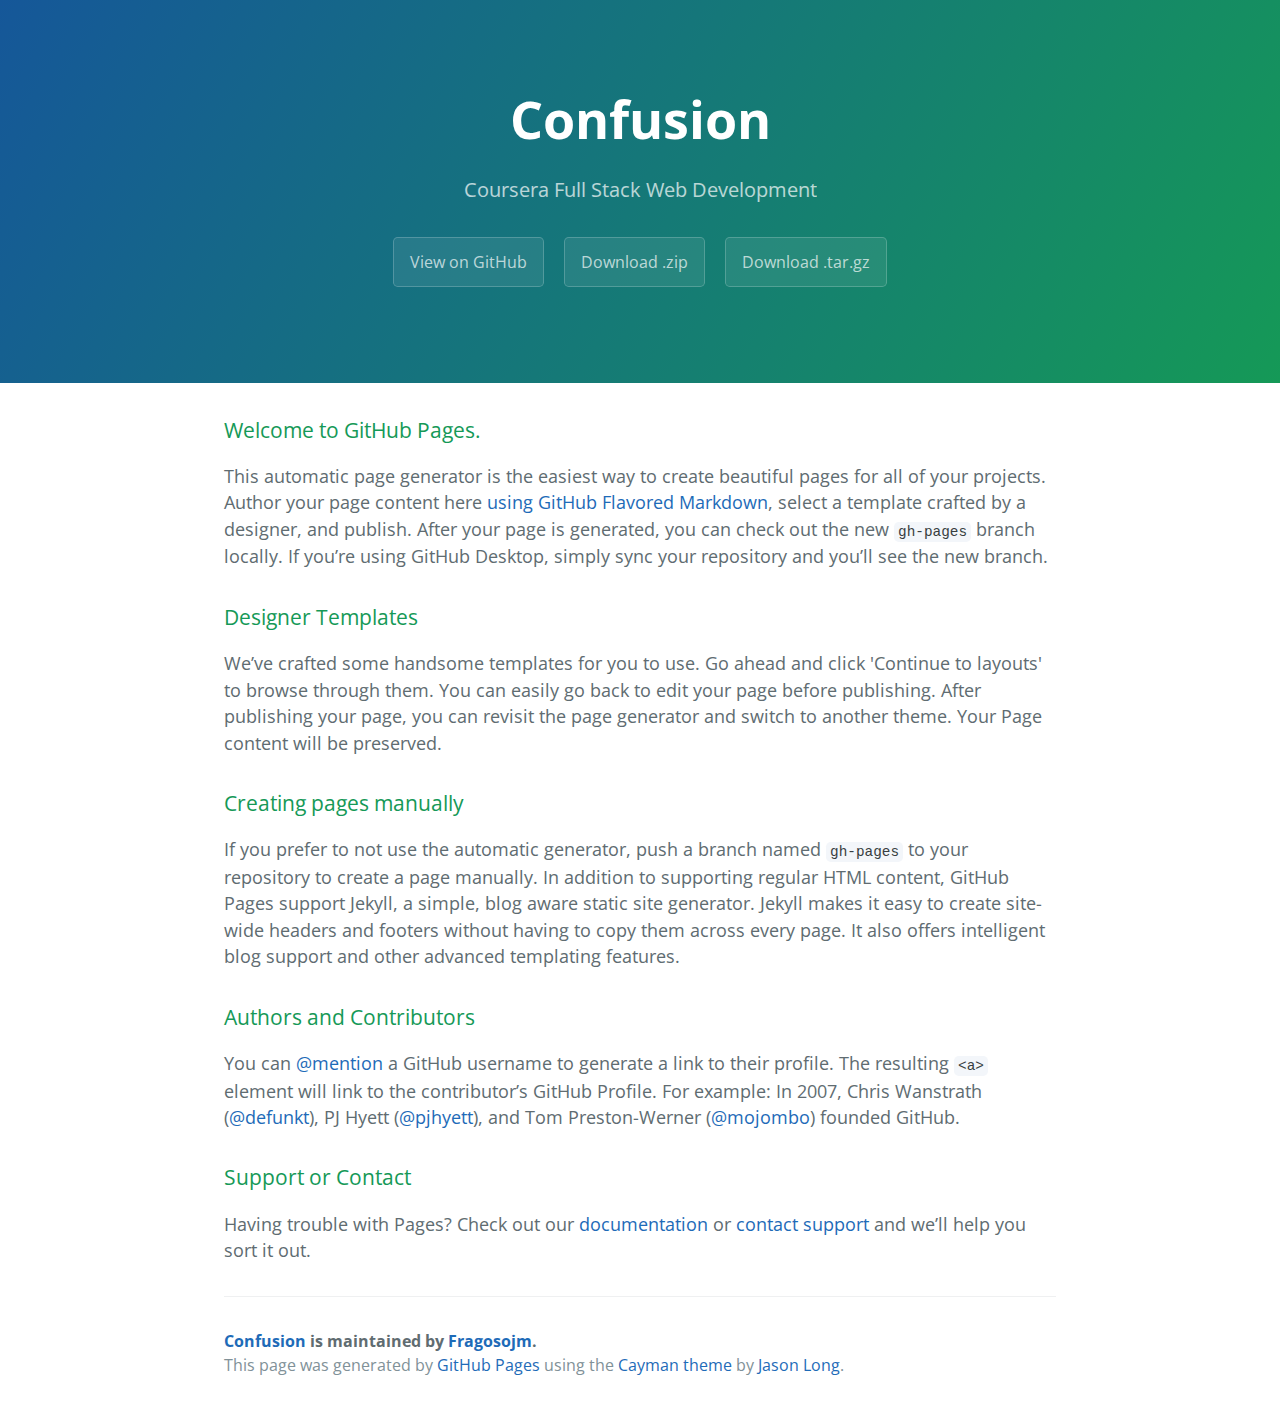
<file: index.html>
<!DOCTYPE html>
<html lang="en-us">
  <head>
    <meta charset="UTF-8">
    <title>Confusion by Fragosojm</title>
    <meta name="viewport" content="width=device-width, initial-scale=1">
    <link rel="stylesheet" type="text/css" href="stylesheets/normalize.css" media="screen">
    <link href='https://fonts.googleapis.com/css?family=Open+Sans:400,700' rel='stylesheet' type='text/css'>
    <link rel="stylesheet" type="text/css" href="stylesheets/stylesheet.css" media="screen">
    <link rel="stylesheet" type="text/css" href="stylesheets/github-light.css" media="screen">
  </head>
  <body>
    <section class="page-header">
      <h1 class="project-name">Confusion</h1>
      <h2 class="project-tagline">Coursera Full Stack Web Development</h2>
      <a href="https://github.com/Fragosojm/conFusion" class="btn">View on GitHub</a>
      <a href="https://github.com/Fragosojm/conFusion/zipball/master" class="btn">Download .zip</a>
      <a href="https://github.com/Fragosojm/conFusion/tarball/master" class="btn">Download .tar.gz</a>
    </section>

    <section class="main-content">
      <h3>
<a id="welcome-to-github-pages" class="anchor" href="#welcome-to-github-pages" aria-hidden="true"><span aria-hidden="true" class="octicon octicon-link"></span></a>Welcome to GitHub Pages.</h3>

<p>This automatic page generator is the easiest way to create beautiful pages for all of your projects. Author your page content here <a href="https://guides.github.com/features/mastering-markdown/">using GitHub Flavored Markdown</a>, select a template crafted by a designer, and publish. After your page is generated, you can check out the new <code>gh-pages</code> branch locally. If you’re using GitHub Desktop, simply sync your repository and you’ll see the new branch.</p>

<h3>
<a id="designer-templates" class="anchor" href="#designer-templates" aria-hidden="true"><span aria-hidden="true" class="octicon octicon-link"></span></a>Designer Templates</h3>

<p>We’ve crafted some handsome templates for you to use. Go ahead and click 'Continue to layouts' to browse through them. You can easily go back to edit your page before publishing. After publishing your page, you can revisit the page generator and switch to another theme. Your Page content will be preserved.</p>

<h3>
<a id="creating-pages-manually" class="anchor" href="#creating-pages-manually" aria-hidden="true"><span aria-hidden="true" class="octicon octicon-link"></span></a>Creating pages manually</h3>

<p>If you prefer to not use the automatic generator, push a branch named <code>gh-pages</code> to your repository to create a page manually. In addition to supporting regular HTML content, GitHub Pages support Jekyll, a simple, blog aware static site generator. Jekyll makes it easy to create site-wide headers and footers without having to copy them across every page. It also offers intelligent blog support and other advanced templating features.</p>

<h3>
<a id="authors-and-contributors" class="anchor" href="#authors-and-contributors" aria-hidden="true"><span aria-hidden="true" class="octicon octicon-link"></span></a>Authors and Contributors</h3>

<p>You can <a href="https://help.github.com/articles/basic-writing-and-formatting-syntax/#mentioning-users-and-teams" class="user-mention">@mention</a> a GitHub username to generate a link to their profile. The resulting <code>&lt;a&gt;</code> element will link to the contributor’s GitHub Profile. For example: In 2007, Chris Wanstrath (<a href="https://github.com/defunkt" class="user-mention">@defunkt</a>), PJ Hyett (<a href="https://github.com/pjhyett" class="user-mention">@pjhyett</a>), and Tom Preston-Werner (<a href="https://github.com/mojombo" class="user-mention">@mojombo</a>) founded GitHub.</p>

<h3>
<a id="support-or-contact" class="anchor" href="#support-or-contact" aria-hidden="true"><span aria-hidden="true" class="octicon octicon-link"></span></a>Support or Contact</h3>

<p>Having trouble with Pages? Check out our <a href="https://help.github.com/pages">documentation</a> or <a href="https://github.com/contact">contact support</a> and we’ll help you sort it out.</p>

      <footer class="site-footer">
        <span class="site-footer-owner"><a href="https://github.com/Fragosojm/conFusion">Confusion</a> is maintained by <a href="https://github.com/Fragosojm">Fragosojm</a>.</span>

        <span class="site-footer-credits">This page was generated by <a href="https://pages.github.com">GitHub Pages</a> using the <a href="https://github.com/jasonlong/cayman-theme">Cayman theme</a> by <a href="https://twitter.com/jasonlong">Jason Long</a>.</span>
      </footer>

    </section>

  
  </body>
</html>
</file>
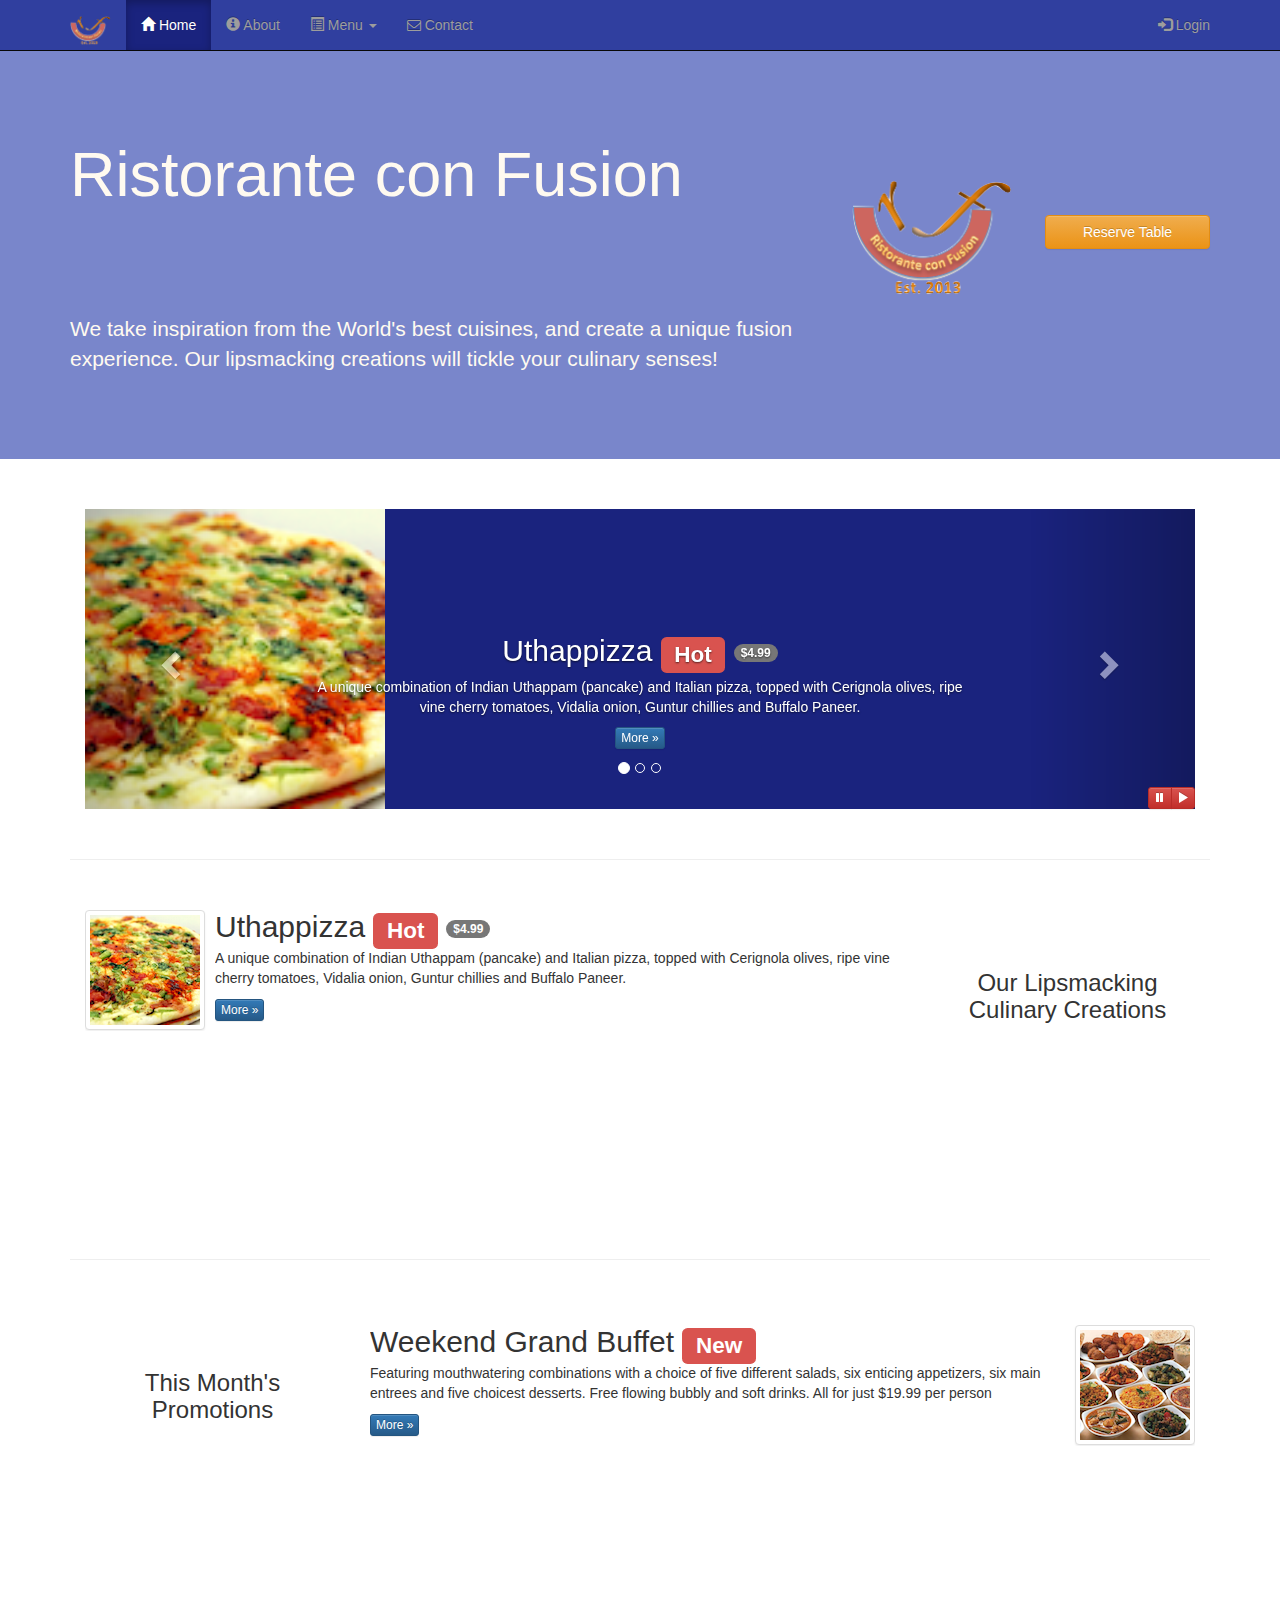
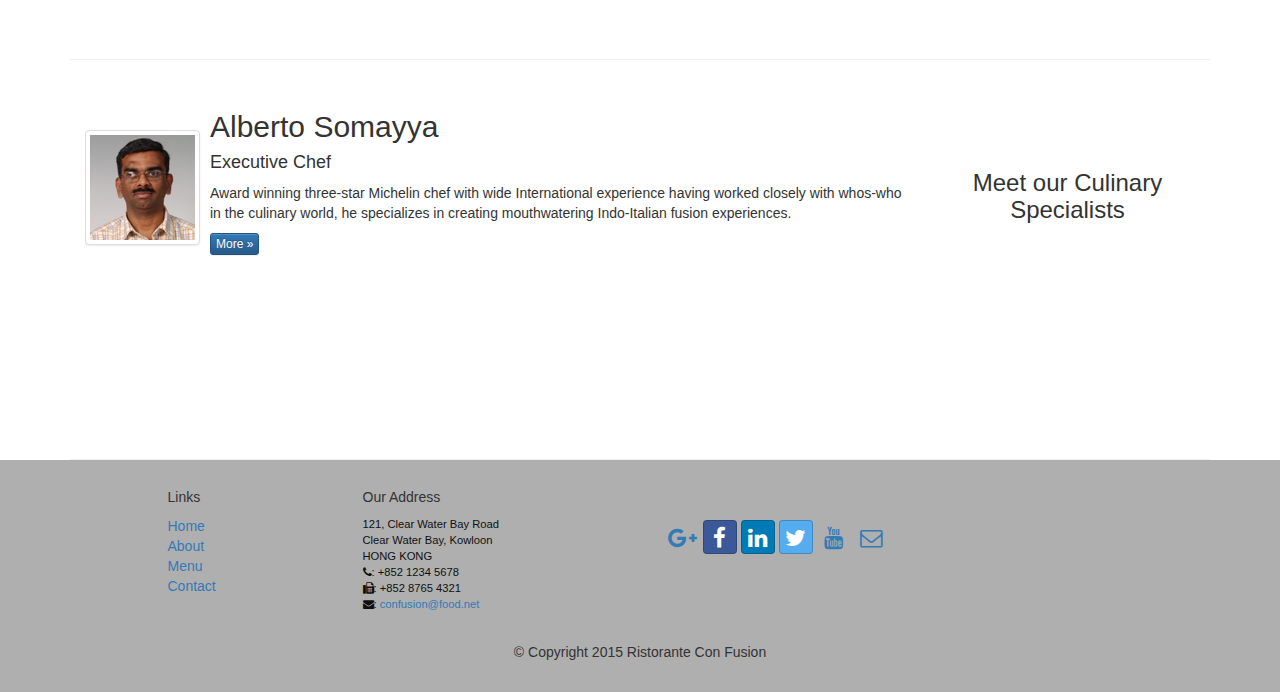
<file: Index.html>
<!DOCTYPE html>
<html lang="en"><head>
<meta charset="utf-8">
<meta http-equiv="X-UA-Compatible" content="IE=EDGE">
<meta name="viewport" content="width=device-width, initial-scale=1">
    
  
    <title>Ristorante Con Fusion</title>
    
    
</head>
	<link href="bower_components/bootstrap/dist/css/bootstrap.min.css" rel="stylesheet">
    <link href="bower_components/bootstrap/dist/css/bootstrap-theme.min.css" rel="stylesheet">
    <link href="bower_components/font-awesome/css/font-awesome.min.css" rel="stylesheet">
    <link href="css/bootstrap-social.css" rel="stylesheet">
    <link href="css/mystyles.css" rel="stylesheet">
    
    <script src="https://oss.maxcdn.com/html5shiv/3.7.2/html5shiv.min.js">  </script>
     <script src="https://oss.maxcdn.com/respond/1.4.2/respond.min.js">     </script>
    
    
<body>
    
   <nav class="navbar navbar-inverse navbar-fixed-top" role="navigation">
        <div class="container">
            <div class="navbar-header">
                <button type="button" class="navbar-toggle collapsed" data-toggle="collapse" data-target="#navbar" aria-expanded="false" aria-controls="navbar">
                    <span class="sr-only">Toggle navigation</span>
                    <span class="icon-bar"></span>
                    <span class="icon-bar"></span>
                    <span class="icon-bar"></span>
                </button>
                <a class="navbar-brand" href="index.html"><img src="img/logo.png" height=30 width=41></a>
            </div>
            
            <div id="navbar" class="navbar-collapse collapse">
                <ul class="nav navbar-nav">
                    <li class="active"><a href="#"><span class="glyphicon glyphicon-home"
                         aria-hidden="true"></span> Home</a></li>
                    <li><a href="aboutus.html">
                        <span class="glyphicon glyphicon-info-sign"
                         aria-hidden="true"></span> About</a></li>
                    <li class="dropdown">
                        <a href="#" class="dropdown-toggle" data-toggle="dropdown"
                         role="button" aria-haspopup="true" aria-expanded="false"><span class="glyphicon glyphicon-list-alt"
                         aria-hidden="true"></span> 
                         Menu <span class="caret"></span></a>
                        <ul class="dropdown-menu">
                            <li><a href="#">Appetizers</a></li>
                            <li><a href="#">Main Courses</a></li>
                            <li><a href="#">Desserts</a></li>
                            <li><a href="#">Drinks</a></li>
                            <li role="separator" class="divider"></li>
                            <li class="dropdown-header">Specials</li>
                            <li><a href="#">Lunch Buffet</a></li>
                            <li><a href="#">Weekend Brunch</a></li>
                        </ul>
                    </li>
                    <li> <a href="contactus.html"><i class="fa fa-envelope-o"></i> Contact</a></li>
             	</ul>
                <!-- When clicked Invokes the Sign in Model/Form -->
                   <ul class="nav navbar-nav navbar-right">
                    <li><a data-toggle="modal" data-target="#loginModal">
                    <span class="glyphicon glyphicon-log-in"></span> Login</a>
                    </li>
                </ul>
                
                <!-- Task 1 of the Assignment-->
                <!-- E-mail and Password forms -->
                
                <div id="navbarForm" class="navbar-right">
                    
                </div>
            </div>
        </div>
    </nav>  
	<!-- End of Task 1 -->
       <div id="loginModal" class="modal fade" role="dialog">
        <div class="modal-dialog">
        <!-- Modal content-->
        <div class="modal-content">
            <div class="modal-header">
                <button type="button" class="close" data-dismiss="modal">&times;</button>
                <h4 class="modal-title">Login </h4>
            </div>
            <div class="modal-body">
            <form class="form-inline">
                          <div class="form-group form-group-sm">
                            <label class="sr-only" for="logInEmail">Email</label>
                            <input type="email" class="form-control" id="logInEmail" placeholder="Email">
                          </div>
                          <div class="form-group form-group-sm">
                            <label class="sr-only" for="logInPassword">Password</label>
                            <input type="password" class="form-control" id="logInPassword" placeholder="Password">
                          </div>
                          <div class="checkbox small">
                           <label>
                              <input type="checkbox"> Remember me 
                            </label>
                          </div>
                          <button type="submit" class="btn btn-default btn-info btn-sm">Log in</button>
                           <button type="button" class="btn btn-default btn-sm"
                       			data-dismiss="modal">Cancel</button>
                    </form>
           </div>
        </div>
        </div>
    </div>
    <header class="jumbotron">

        <!-- Main component for a primary marketing message or call to action -->

        <div class="container">
        
            <div class="row">
                <div class="col-xs-12 col-sm-8">
                    <h1>Ristorante con Fusion</h1>
                    <p style="padding:40px;"></p>
                    <p>We take inspiration from the World's best cuisines, and create a unique fusion experience. Our lipsmacking creations will tickle your culinary senses!</p>
                </div>
                 <div class="col-xs-12 col-sm-2">
                    <p style="padding:20px;"></p>
                    <img src="img/logo.png" class="img-responsive">
                </div>
                
              <!-- Task 2 Of the Assignment-->
              <!-- Adding a Reserve Button -->
                 <div class="col-xs-12 col-sm-2">
                    <p style="padding:40px;"></p>
                    
                    <!-- Introducing Tooltip -->
                      <a class="btn btn-warning btn-block" data-target="#ReserveModal" 
                      role="button" data-toggle="modal">Reserve Table</a>

                </div>
                </div>
            </div>
        
    </header>

<div id="ReserveModal" class="modal fade" role="dialog">
        <div class="modal-dialog">
        <!-- Modal content-->
        <div class="modal-content">
            <div class="modal-header">
                <button type="button" class="close" data-dismiss="modal">&times;</button>
                <h4 class="modal-title">Reserve a Table</h4>
            </div>
            <div class="modal-body">

                
                    
               <form class="form-inline" id="reserveForm">
                   <div class="form-group">
                       <label for="inlineRadioOptions" class="col-sm-2 control-label">Number of Guests</label>
                       <div id="inlineRadioOptions" class="col-xs-10">
                           <label class="radio-inline">
                               <input name="n" type="radio" id="inlineRadio1" value="option1">1
                           </label>
                           <label class="radio-inline">
                               <input name="n" type="radio" id="inlineRadio2" value="option2">2
                           </label>
                           <label class="radio-inline">
                               <input name="n" type="radio" id="inlineRadio3" value="option3">3
                           </label>
                           <label class="radio-inline">
                               <input name="n" type="radio" id="inlineRadio4" value="option4">4
                           </label>
                           <label class="radio-inline">
                               <input name="n" type="radio" id="inlineRadio5" value="option5">5
                           </label>
                           <label class="radio-inline">
                               <input name="n" type="radio" id="inlineRadio6" value="option6">6
                           </label>
                        </div>
                    </div>


                    <p style="padding:5px;"></p>
                   
                    <div class="form-group">
                       <label for="SectionsRadio" class="col-sm-2 control-label" style="margin-right:15px">Section</label>
                       <div id="SectionsRadio" class="col-sm-9">
                           
                           <div class="btn-group" data-toggle="buttons">
                              <label class="btn btn-success active">
                                <input type="radio" name="section" id="non-smoking" autocomplete="off" checked> Non-smoking
                              </label>
                              <label class="btn btn-danger">
                                <input type="radio" name="section" id="smoking" autocomplete="off"> Smoking
                              </label>
                              
                            </div>
                           
                        </div>
                    </div>

                    <p style="padding:5px;"></p>
                    
                    <div class="form-group form-inline" id="dateTime">
                         <label for="dateTime" class="col-sm-2 control-label">Date and Time</label>
                         <div class="form-group has-feedback">
                             <input type="text" class="form-control" id="date1" aria-describedby="date1" placeholder="Date">
                             <i class="glyphicon glyphicon-calendar form-control-feedback" aria-hidden="true"></i>
                         </div>
                         <div class="form-group has-feedback">
                             <input type="text" class="form-control" id="time1" aria-describedby="time1" placeholder="Time">
                             <i class="glyphicon glyphicon-time form-control-feedback" aria-hidden="true"></i>
                         </div>
                         
                        
                         
                   </div>
                   
                    <p style="padding:5px;"></p>

                    <div class="form-group form-inline">
                        <div class="col-xs-12">
                             <button type="submit" class="btn btn-primary">Reserve</button>
                             <button type="button" class="btn btn-default btn-sm" data-dismiss="modal">Cancel</button>
                         </div>
                    </div>

                    
                 </form>

                <p style="padding:20px;"></p>
                 <div class="alert alert-warning alert-dismissible" role="alert">
                        <button type="button" class="close" data-dismiss="alert" aria-label="Close">
                        <span aria-hidden="true">&times;</span></button>
                        <strong>Warning!</strong>:Please <a href="#phonenumber" class="alert-link">Call</a> us to reserve for more than six guests.
                    </div>
                 
       
                

            </div>
        </div>
        </div>
    </div>




   <div class="container">
        
        <div class="row row-content">
        
            <div class="col-xs-12">
                <div id="mycarousel" class="carousel slide" data-ride="carousel">
                <!-- Indicators -->
                <ol class="carousel-indicators">
                    <li data-target="#mycarousel" data-slide-to="0" class="active"></li>
                    <li data-target="#mycarousel" data-slide-to="1"></li>
                    <li data-target="#mycarousel" data-slide-to="2"></li>
                </ol>
                    <!-- Wrapper for slides -->
                <div class="carousel-inner" role="listbox">
                    <div class="item active">
                        <img class="img-responsive"
                         src="img/uthappizza.png" alt="Uthappizza">
                        <div class="carousel-caption">
                        <h2>Uthappizza  <span class="label label-danger">Hot</span> <span class="badge">$4.99</span></h2>
                        <p>A unique combination of Indian Uthappam (pancake) and
                          Italian pizza, topped with Cerignola olives, ripe vine
                          cherry tomatoes, Vidalia onion, Guntur chillies and
                          Buffalo Paneer.</p>
                        <p><a class="btn btn-primary btn-xs" href="#">More &raquo;</a></p>
                        </div>
                    </div>
                    <div class="item">
                        <img class="img-responsive"
                         src="img/buffet.png" alt="Buffet">
                        <div class="carousel-caption">
                        <h2 class="media-heading">Weekend Grand Buffet <span class="label label-danger label-xs">New</span></h2>
                        <p>Featuring mouthwatering combinations with a choice of five different salads, six enticing appetizers, six main entrees and five choicest desserts. Free flowing bubbly and soft drinks. All for just $19.99 per person </p>
                        <p><a class="btn btn-primary btn-xs" href="#">More &raquo;</a></p>
                        </div>
                    </div>
                    <div class="item">
                        <img class="img-responsive"
                         src="img/alberto.png" alt="Buffet">
                        <div class="carousel-caption">
                         <h2 class="media-heading">Alberto Somayya</h2>
                        <h4>Executive Chef</h4>
                        <p>Award winning three-star Michelin chef with wide International experience having worked closely with whos-who in the culinary world, he specializes in creating mouthwatering Indo-Italian fusion experiences. </p>
                        <p><a class="btn btn-primary btn-xs" href="#">More &raquo;</a></p>
                        </div>
                    </div>
                </div>
                <!-- Controls for the carousel-->
                <a class="left carousel-control" href="#mycarousel" role="button" data-slide="prev">
                    <span class="glyphicon glyphicon-chevron-left" aria-hidden="true"></span>
                    <span class="sr-only">Previous</span>
                </a>
                <a class="right carousel-control" href="#mycarousel" role="button" data-slide="next">
                    <span class="glyphicon glyphicon-chevron-right" aria-hidden="true"></span>
                    <span class="sr-only">Next</span>
                </a>
                
                <!-- Pause and Resume buttons on the right side of the carousel -->
                
                      <div class="btn-group" id="carouselButtons">
                    <button class="btn btn-danger btn-xs" id="carousel-pause">
                	    <span class="glyphicon glyphicon-pause" aria-hidden="true"></span>
                    </button>
                    <button class="btn btn-danger btn-xs" id="carousel-play">
                	    <span class="glyphicon glyphicon-play" aria-hidden="true"></span>
                    </button>
                </div>
   
                
                </div>
            </div>

        </div>

    
    
        <div class="row row-content">
            <div class="col-xs-12 col-sm-3 col-sm-push-9">
                <p style="padding:20px;"></p>
                <h3 align=center>Our Lipsmacking Culinary Creations</h3>
            </div>
            <div class="col-xs-12 col-sm-9 col-sm-pull-3">
                   <div class="media">
                    <div class="media-left media-middle">
                        <a href="#">
                        <img class="media-object img-thumbnail"
                         src="img/uthappizza.png" alt="Uthappizza">
                        </a>
                    </div>
                    <div class="media-body">
                        <h2 class="media-heading">Uthappizza  <span class="label label-danger">Hot</span> <span class="badge">$4.99</						span></h2>
                        <p>A unique combination of Indian Uthappam (pancake) and
                          Italian pizza, topped with Cerignola olives, ripe vine
                          cherry tomatoes, Vidalia onion, Guntur chillies and
                          Buffalo Paneer.</p>
                        <p><a class="btn btn-primary btn-xs" href="#">More &raquo;</a></p>
                    </div>
                </div>
            </div>
        </div>



        <!-- Assignment 4 -->
        <!-- Formatting the second Div, -->
        
     <div class="row row-content">
           <div class="col-xs-12 col-sm-3">
                <p style="padding:20px;"></p>
                <h3 align=center>This Month's Promotions</h3>
            </div>
            
         <div class="col-xs-12 col-sm-9">
            <div class="media">
            </div>
           

            <div class="media">
                <div class="media-body">
                    <h2 class="media-heading">Weekend Grand Buffet <span class="label label-danger label-xs">New</span></h2>
                        <p>Featuring mouthwatering combinations with a choice of five different salads, six enticing appetizers, six main entrees and five choicest desserts. Free flowing bubbly and soft drinks. All for just $19.99 per person </p>
                        <p><a class="btn btn-primary btn-xs" href="#">More &raquo;</a></p>
                </div>    
                        
                <div class="media-right media-middle ">
            	       <a href="#">
                        <img class="media-object img-thumbnail" src="img/buffet.png" alt="img alternative"> 
            	       </a>
                 </div>
              </div>
            
         </div>   
                                    
        </div>
        
        
        

     <div class="row row-content">
            <div class="col-xs-12 col-sm-3 col-sm-push-9">
                <p style="padding:20px;"></p>
                <h3 align=center>Meet our Culinary Specialists</h3>
            </div>
         <div class="col-xs-12 col-sm-9 col-sm-pull-3">
                 <div class="media">
                    <div class="media-left media-middle">
                        <a href="#">
                            <img class="media-object img-thumbnail" src="img/alberto.png" alt="Alberto Somayya">
                        </a>
                    </div>
                     
                    <div class="media-body">
                        <h2 class="media-heading">Alberto Somayya</h2>
                        <h4>Executive Chef</h4>
                        <p>Award winning three-star Michelin chef with wide
                         International experience having worked closely with
                         whos-who in the culinary world, he specializes in
                          creating mouthwatering Indo-Italian fusion experiences.
                         </p>
                        <p><a class="btn btn-primary btn-xs" href="#">More &raquo;</a></p>
                    </div>
            </div>
        </div>
    </div>
</div>



    <footer class="row-footer">
        <div class="container">
            <div class="row">             
                <div class="col-xs-5 col-xs-offset-1 col-sm-2 col-sm-offset-1">
                    <h5>Links</h5>
                    <ul class="list-unstyled">
                        <li><a href="#">Home</a></li>
                        <li><a href="#">About</a></li>
                        <li><a href="#">Menu</a></li>
                        <li><a href="#">Contact</a></li>
                    </ul>
                </div>
                <div class="col-xs-6 col-sm-3">
                    <h5>Our Address</h5>
                    <address>
		              121, Clear Water Bay Road<br>
		              Clear Water Bay, Kowloon<br>
		              HONG KONG<br>
		              <i class="fa fa-phone"></i>: +852 1234 5678<br>
		          <i class="fa fa-fax"></i>: +852 8765 4321<br>
		          <i class="fa fa-envelope"></i>: 
                                 <a href="mailto:confusion@food.net">confusion@food.net</a>

		           </address>
                </div>
                <div class="col-xs-12 col-sm-4">
                   
                        <div class="nav navbar-nav" style="padding: 40px 10px;">
                        <a class="btn btn-social-icon btn-google-plus" href="http://google.com/+"><i class="fa fa-google-plus"></i></a>
                        <a class="btn btn-social-icon btn-facebook" href="http://www.facebook.com/profile.php?id="><i class="fa fa-facebook"></i></a>
                        <a class="btn btn-social-icon btn-linkedin" href="http://www.linkedin.com/in/"><i class="fa fa-linkedin"></i></a>
                        <a class="btn btn-social-icon btn-twitter" href="http://twitter.com/"><i class="fa fa-twitter"></i></a>
                        <a class="btn btn-social-icon btn-youtube" href="http://youtube.com/"><i class="fa fa-youtube"></i></a>
                        <a class="btn btn-social-icon" href="mailto:"><i class="fa fa-envelope-o"></i></a>
                    </div>
                    </div>
                </div>
                <div class="col-xs-12">
                    <p style="padding:10px;"></p>
                    <p align=center>© Copyright 2015 Ristorante Con Fusion</p>
                </div>
            </div>
        
    </footer>
    
			   <script src="bower_components/jquery/dist/jquery.min.js"></script>
    <!-- Include all compiled plugins (below), or include individual files as needed -->
    <script src="bower_components/bootstrap/dist/js/bootstrap.min.js"></script>
            
      <!-- Script Code for the carousel -->      
    <script>
        $(document).ready(function(){
            $("#mycarousel").carousel( { interval: 2000 } );
                          $("#carousel-pause").click(function(){
                $("#mycarousel").carousel('pause');
            });
                        $("#carousel-play").click(function(){
                $("#mycarousel").carousel('cycle');
            });
        });
    </script>

</body>

</html>
</file>
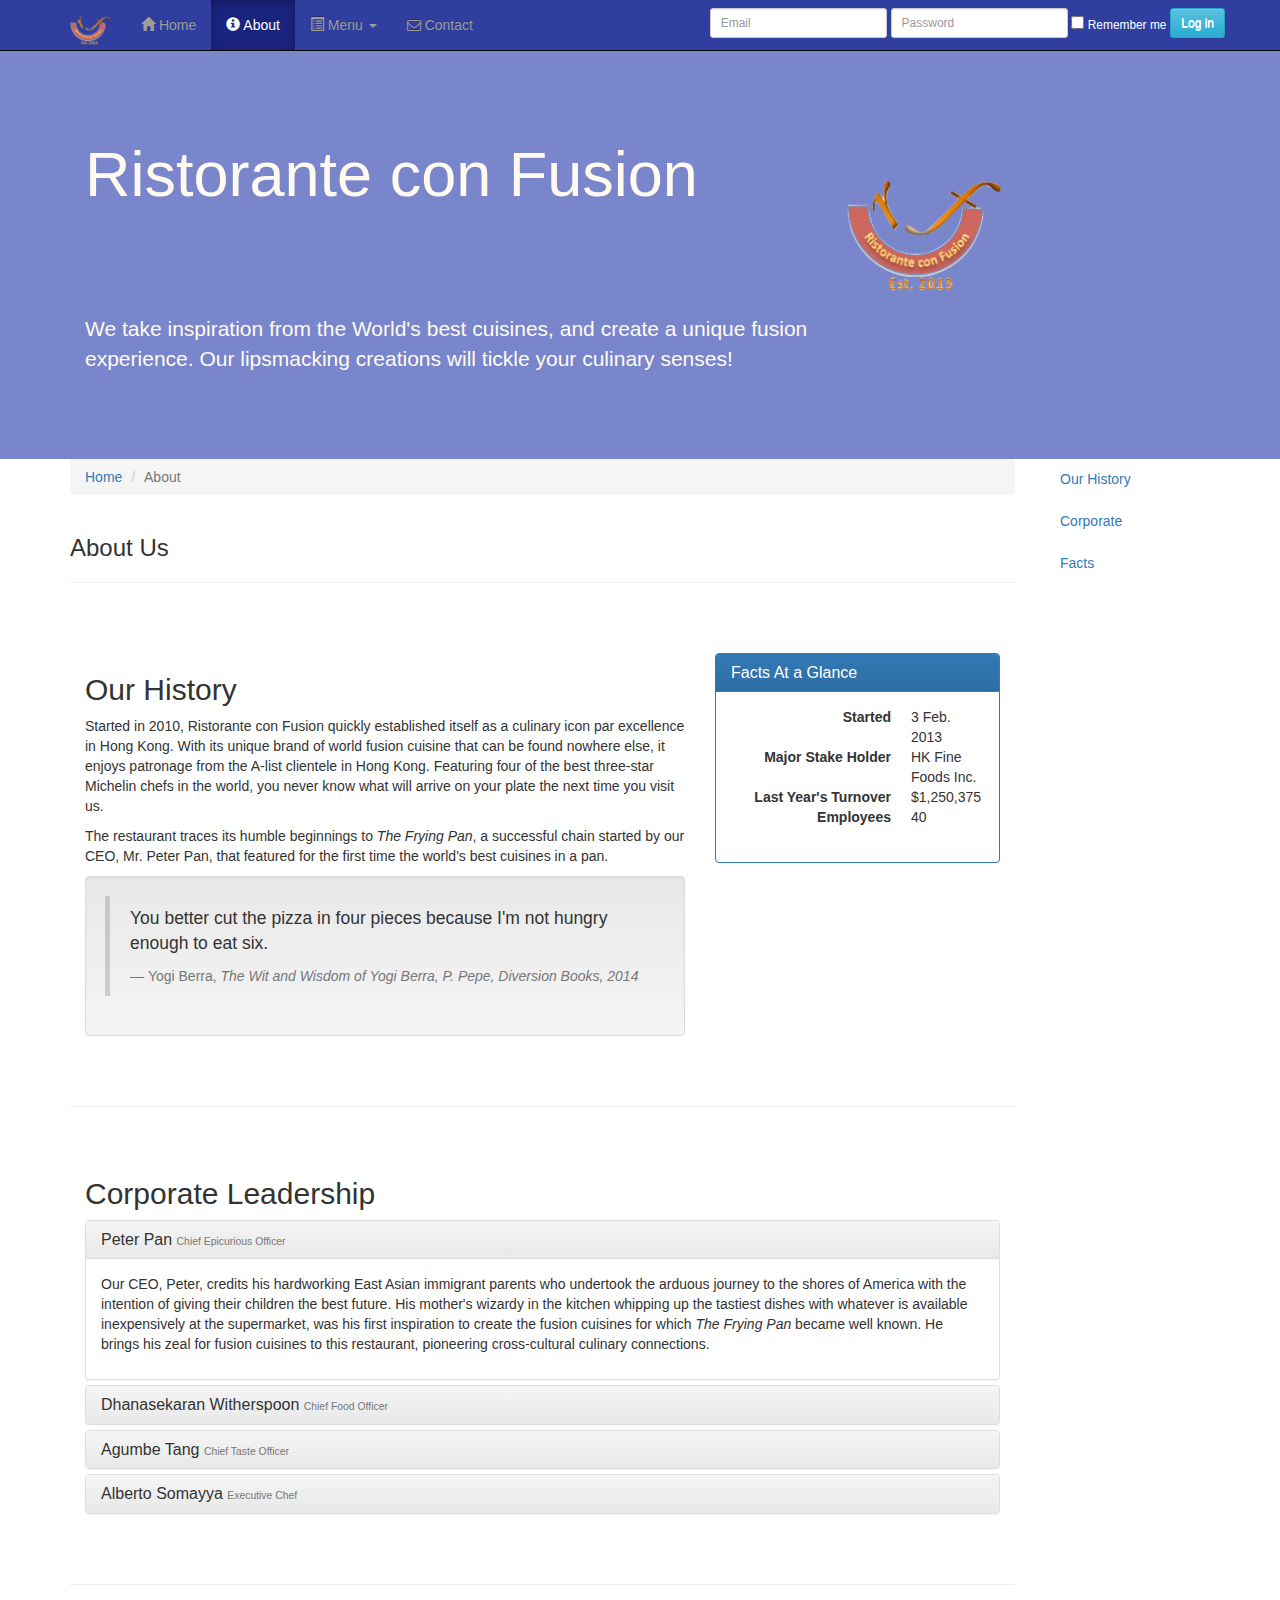
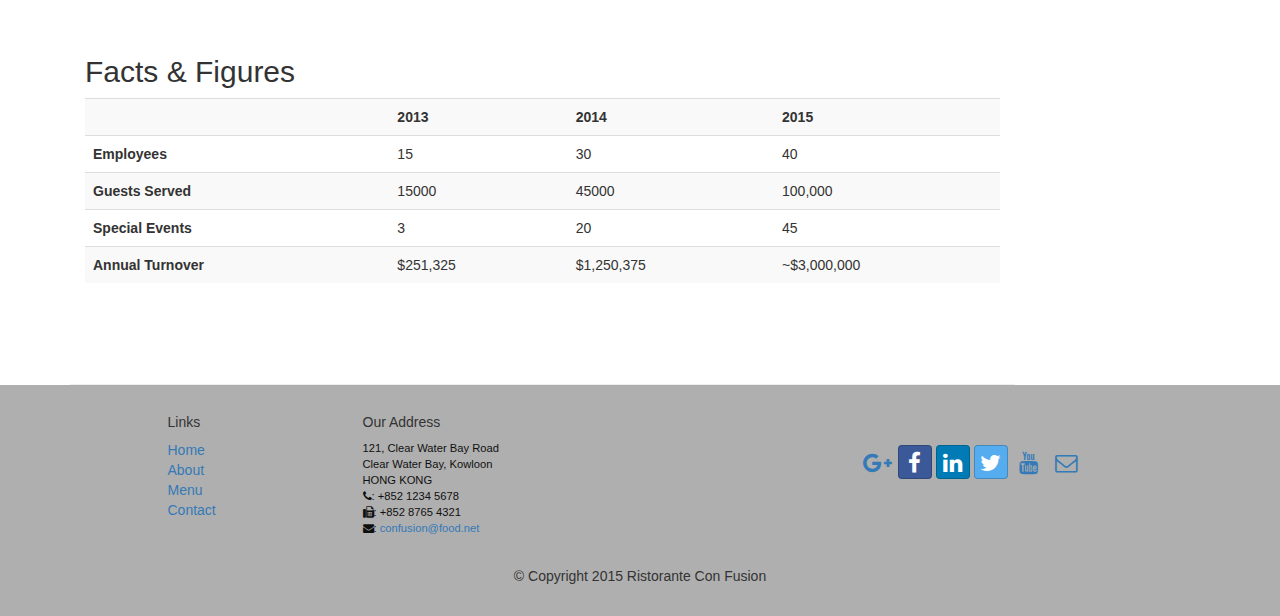
<file: aboutus.html>
<!DOCTYPE html>
<html lang="en">

<head>
     <meta charset="utf-8">
    <meta http-equiv="X-UA-Compatible" content="IE=edge">
    <meta name="viewport" content="width=device-width, initial-scale=1">
    <!-- The above 3 meta tags *must* come first in the head; any other head 
         content must come *after* these tags -->
    <title>Ristorante Con Fusion: About Us</title>
        <!-- Bootstrap -->
    <link href="css/bootstrap.min.css" rel="stylesheet">
    <link href="css/bootstrap-theme.min.css" rel="stylesheet">
    <link href="css/font-awesome.min.css" rel="stylesheet">
    <link href="css/bootstrap-social.css" rel="stylesheet">
    <link href="css/mystyles.css" rel="stylesheet">

    <!-- HTML5 shim and Respond.js for IE8 support of HTML5 elements and media queries -->
    <!-- WARNING: Respond.js doesn't work if you view the page via file:// -->
    <!--[if lt IE 9]>
      <script src="https://oss.maxcdn.com/html5shiv/3.7.2/html5shiv.min.js"></script>
      <script src="https://oss.maxcdn.com/respond/1.4.2/respond.min.js"></script>
    <![endif]-->
</head>

<body  data-spy="scroll" data-target="#myScrollspy" data-offset="200">
    <nav class="navbar navbar-inverse navbar-fixed-top" role="navigation">
        <div class="container">
            <div class="navbar-header">
                <button type="button" class="navbar-toggle collapsed" data-toggle="collapse" data-target="#navbar" aria-expanded="false" aria-controls="navbar">
                    <span class="sr-only">Toggle navigation</span>
                    <span class="icon-bar"></span>
                    <span class="icon-bar"></span>
                    <span class="icon-bar"></span>
                </button>
                <a class="navbar-brand" href="index.html"><img src="img/logo.png" height=30 width=41></a>
            </div>
            <div id="navbar" class="navbar-collapse collapse">
                <ul class="nav navbar-nav">
                    <li><a href="index.html"><span class="glyphicon glyphicon-home"
                         aria-hidden="true"></span> Home</a></li>
                    <li class="active"><a href="aboutus.html"><span class="glyphicon glyphicon-info-sign"
                         aria-hidden="true"></span> About</a></li>
                    <li class="dropdown">
                        <a href="#" class="dropdown-toggle" data-toggle="dropdown"
                         role="button" aria-haspopup="true" aria-expanded="false"><span class="glyphicon glyphicon-list-alt"
                         aria-hidden="true"></span> 
                         Menu <span class="caret"></span></a>
                        <ul class="dropdown-menu">
                            <li><a href="#">Appetizers</a></li>
                            <li><a href="#">Main Courses</a></li>
                            <li><a href="#">Desserts</a></li>
                            <li><a href="#">Drinks</a></li>
                            <li role="separator" class="divider"></li>
                            <li class="dropdown-header">Specials</li>
                            <li><a href="#">Lunch Buffet</a></li>
                            <li><a href="#">Weekend Brunch</a></li>
                        </ul>
                    </li>
                    <li><a href="contactus.html"><i class="fa fa-envelope-o"></i> Contact</a></li>
                </ul>
                <div id="navbarForm" class="navbar-right">
                    <form class="navbar-form navbar-right form-inline">
                          <div class="form-group form-group-sm">
                            <label class="sr-only" for="logInEmail">Email</label>
                            <input type="email" class="form-control" id="logInEmail" placeholder="Email">
                          </div>
                          <div class="form-group form-group-sm">
                            <label class="sr-only" for="logInPassword">Password</label>
                            <input type="password" class="form-control" id="logInPassword" placeholder="Password">
                          </div>
                          <div class="checkbox small">
                            <label style="color:white">
                              <input type="checkbox"> Remember me 
                            </label>
                          </div>
                          <button type="submit" class="btn btn-default btn-info btn-sm">Log in</button>
                    </form>
                </div>
            </div>
        </div>
    </nav>  
    <header class="jumbotron">

        <!-- Main component for a primary marketing message or call to action -->

        <div class="container">
            <div class="row row-header">
                <div class="col-xs-12 col-sm-8">
                    <h1>Ristorante con Fusion</h1>
                    <p style="padding:40px;"></p>
                    <p>We take inspiration from the World's best cuisines, and create a unique fusion experience. Our lipsmacking creations will tickle your culinary senses!</p>
                </div>
                <div class="col-xs-12 col-sm-2">
                    <p style="padding:20px;"></p>
                    <img src="img/logo.png" class="img-responsive">
                </div>
            </div>
        </div>
    </header>

    <div class="container">
        <div class="row">
        <div class="col-xs-12 col-sm-10">
            <div class="row">
            <div class="col-xs-12">
                <ol class="breadcrumb">
                  <li><a href="index.html">Home</a></li>
                  <li class="active">About</li>
                </ol>
            </div>
            <div class="col-xs-12">
               <h3>About Us</h3>
               <hr>
            </div>
        </div>
        
        <div id="history" class="row row-content">
            <div class="col-xs-12 col-sm-6 col-lg-8">
                <h2>Our History</h2>
                <p>Started in 2010, Ristorante con Fusion quickly established itself as a culinary icon par excellence in Hong Kong. With its unique brand of world fusion cuisine that can be found nowhere else, it enjoys patronage from the A-list clientele in Hong Kong.  Featuring four of the best three-star Michelin chefs in the world, you never know what will arrive on your plate the next time you visit us.</p>
                <p>The restaurant traces its humble beginnings to <em>The Frying Pan</em>, a successful chain started by our CEO, Mr. Peter Pan, that featured for the first time the world's best cuisines in a pan.</p>
                <div class="well">
                    <blockquote>
                        <p>You better cut the pizza in four pieces because
                            I'm not hungry enough to eat six.</p>
                        <footer>Yogi Berra,
                          <cite>The Wit and Wisdom of Yogi Berra,
                            P. Pepe, Diversion Books, 2014</cite>
                        </footer>
                    </blockquote>
                </div>
            </div>
            <div class="col-xs-12 col-sm-6 col-lg-4">
                <div class="panel panel-primary">
                    <div class="panel-heading">
                        <h3 class="panel-title">Facts At a Glance</h3>
                    </div>
                    <div class="panel-body">
                        <dl class="dl-horizontal">
                            <dt>Started</dt>
                            <dd>3 Feb. 2013</dd>
                            <dt>Major Stake Holder</dt>
                            <dd>HK Fine Foods Inc.</dd>
                            <dt>Last Year's Turnover</dt>
                            <dd>$1,250,375</dd>
                            <dt>Employees</dt>
                            <dd>40</dd>
                       </dl>
                    </div>
                </div>
            </div>
            <div>
                <p style="padding:20px;"></p>
            </div>
        </div>


        <div id="corporate" class="row row-content">
            <div class="col-xs-12">
                <h2>Corporate Leadership</h2>
                
                <div class="panel-group" id="accordion"
                      role="tablist" aria-multiselectable="true">

                    <div class="panel panel-default">
                        <div class="panel-heading" role="tab" id="headingPeter">
                            <h3 class="panel-title">
                                <a role="button" data-toggle="collapse"
                                     data-parent="#accordion" href="#peter"
                                     aria-expanded="true" aria-controls="peter">
                                    Peter Pan <small>Chief Epicurious Officer</small></a>
                            </h3>
                        </div>
                        <div role="tabpanel" class="panel-collapse collapse in"
                             id="peter"    aria-labelledby="headingPeter">
                            <div class="panel-body">
                                <p>Our CEO, Peter, credits his hardworking East Asian immigrant parents who undertook the arduous journey to the shores of America with the intention of giving their children the best future. His mother's wizardy in the kitchen whipping up the tastiest dishes with whatever is available inexpensively at the supermarket, was his first inspiration to create the fusion cuisines for which <em>The Frying Pan</em> became well known. He brings his zeal for fusion cuisines to this restaurant, pioneering cross-cultural culinary connections.</p>
                            </div>
                        </div>
                    </div>
                    
                    
                
                
                    <div class="panel panel-default">
                        <div class="panel-heading" role="tab" id="headingDanny">
                            <h3 class="panel-title">
                                <a class="collapsed" role="button" data-toggle="collapse"
                                     data-parent="#accordion" href="#danny"
                                     aria-expanded="false" aria-controls="danny">
                                    Dhanasekaran Witherspoon <small>Chief Food Officer</small></a>
                            </h3>
                        </div>
                        <div role="tabpanel" class="panel-collapse collapse"
                             id="danny"    aria-labelledby="headingDanny">
                            <div class="panel-body">
                                <p>Our CFO, Danny, as he is affectionately referred to by his colleagues, comes from a long established family tradition in farming and produce. His experiences growing up on a farm in the Australian outback gave him great appreciation for varieties of food sources. As he puts it in his own words, <em>Everything that runs, wins, and everything that stays, pays!</em></p>
                            </div>
                        </div>
                    </div>
                    
                    
                
                
                    <div class="panel panel-default">
                        <div class="panel-heading" role="tab" id="headingAgumbe">
                            <h3 class="panel-title">
                                <a class="collapsed" role="button" data-toggle="collapse"
                                     data-parent="#accordion" href="#agumbe"
                                     aria-expanded="false" aria-controls="agumbe">
                                    Agumbe Tang <small>Chief Taste Officer</small></a>
                            </h3>
                        </div>
                        <div role="tabpanel" class="panel-collapse collapse"
                             id="agumbe"    aria-labelledby="headingAgumbe">
                            <div class="panel-body">
                                <p>Blessed with the most discerning gustatory sense, Agumbe, our CFO, personally ensures that every dish that we serve meets his exacting tastes. Our chefs dread the tongue lashing that ensues if their dish does not meet his exacting standards. He lives by his motto, <em>You click only if you survive my lick.</em></p>
                            </div>
                        </div>
                    </div>
                    
                    
                
                
                    <div class="panel panel-default">
                        <div class="panel-heading" role="tab" id="headingAlberto">
                            <h3 class="panel-title">
                                <a class="collapsed" role="button" data-toggle="collapse"
                                     data-parent="#accordion" href="#alberto"
                                     aria-expanded="false" aria-controls="alberto">
                                    Alberto Somayya <small>Executive Chef</small></a>
                            </h3>
                        </div>
                        <div role="tabpanel" class="panel-collapse collapse"
                             id="alberto"    aria-labelledby="headingAlberto">
                            <div class="panel-body">
                                <p>Award winning three-star Michelin chef with wide International experience having worked closely with whos-who in the culinary world, he specializes in creating mouthwatering Indo-Italian fusion experiences. He says, <em>Put together the cuisines from the two craziest cultures, and you get a winning hit! Amma Mia!</em></p>
                            </div>
                        </div>
                    </div>
                    
                    
                </div>
            </div>
        </div>

        <div id="facts" class="row row-content">
            <div class="col-xs-12">
                <h2>Facts &amp; Figures</h2>
                <div class="table-responsive">
                <table class="table table-striped">
                    <tr>
                        <td>&nbsp;</td>
                        <th>2013</th>
                        <th>2014</th>
                        <th>2015</th>
                    </tr>
                    <tr>
                        <th>Employees</th>
                        <td>15</td>
                        <td>30</td>
                        <td>40</td>
                    </tr>
                    <tr>
                        <th>Guests Served</th>
                        <td>15000</td>
                        <td>45000</td>
                        <td>100,000</td>
                    </tr>
                    <tr>
                        <th>Special Events</th>
                        <td>3</td>
                        <td>20</td>
                        <td>45</td>
                    </tr>
                    <tr>
                        <th>Annual Turnover</th>
                        <td>$251,325</td>
                        <td>$1,250,375</td>
                        <td>~$3,000,000</td>
                    </tr>
                </table>
                </div>
            </div>
        </div> 
        </div>
        <nav class="hidden-xs col-sm-2" id="myScrollspy">
            <ul class="nav nav-pills nav-stacked" data-spy="affix" data-offset-top="400">
                <li><a href="#history">Our History</a></li>
                <li><a href="#corporate">Corporate</a></li>
                <li><a href="#facts">Facts</a></li>
            </ul>
        </nav>
        </div>
    </div>

    <footer class="row-footer">
        <div class="container">
            <div class="row">             
                <div class="col-xs-5 col-xs-offset-1 col-sm-2 col-sm-offset-1">
                    <h5>Links</h5>
                    <ul class="list-unstyled">
                        <li><a href="index.html">Home</a></li>
                        <li><a href="aboutus.html">About</a></li>
                        <li><a href="#">Menu</a></li>
                        <li><a href="contactus.html">Contact</a></li>
                    </ul>
                </div>
                <div class="col-xs-6 col-sm-5">
                    <h5>Our Address</h5>
                    <address>
		              121, Clear Water Bay Road<br>
		              Clear Water Bay, Kowloon<br>
		              HONG KONG<br>
		              <i class="fa fa-phone"></i>: +852 1234 5678<br>
		              <i class="fa fa-fax"></i>: +852 8765 4321<br>
		              <i class="fa fa-envelope"></i>: 
                        <a href="mailto:confusion@food.net">confusion@food.net</a>
		           </address>
                </div>
                <div class="col-xs-12 col-sm-4">
                    <div class="nav navbar-nav" style="padding: 40px 10px;">
                        <a class="btn btn-social-icon btn-google-plus" href="http://google.com/+"><i class="fa fa-google-plus"></i></a>
                        <a class="btn btn-social-icon btn-facebook" href="http://www.facebook.com/profile.php?id="><i class="fa fa-facebook"></i></a>
                        <a class="btn btn-social-icon btn-linkedin" href="http://www.linkedin.com/in/"><i class="fa fa-linkedin"></i></a>
                        <a class="btn btn-social-icon btn-twitter" href="http://twitter.com/"><i class="fa fa-twitter"></i></a>
                        <a class="btn btn-social-icon btn-youtube" href="http://youtube.com/"><i class="fa fa-youtube"></i></a>
                        <a class="btn btn-social-icon" href="mailto:"><i class="fa fa-envelope-o"></i></a>
                    </div>
                </div>
                <div class="col-xs-12">
                    <p style="padding:10px;"></p>
                    <p align=center>© Copyright 2015 Ristorante Con Fusion</p>
                </div>
            </div>
        </div>
    </footer>
    <!-- jQuery (necessary for Bootstrap's JavaScript plugins) -->
    <script src="https://ajax.googleapis.com/ajax/libs/jquery/1.11.3/jquery.min.js"></script>
    <!-- Include all compiled plugins (below), or include individual files as needed -->
    <script src="js/bootstrap.min.js"></script>
</body>

</html>
</file>
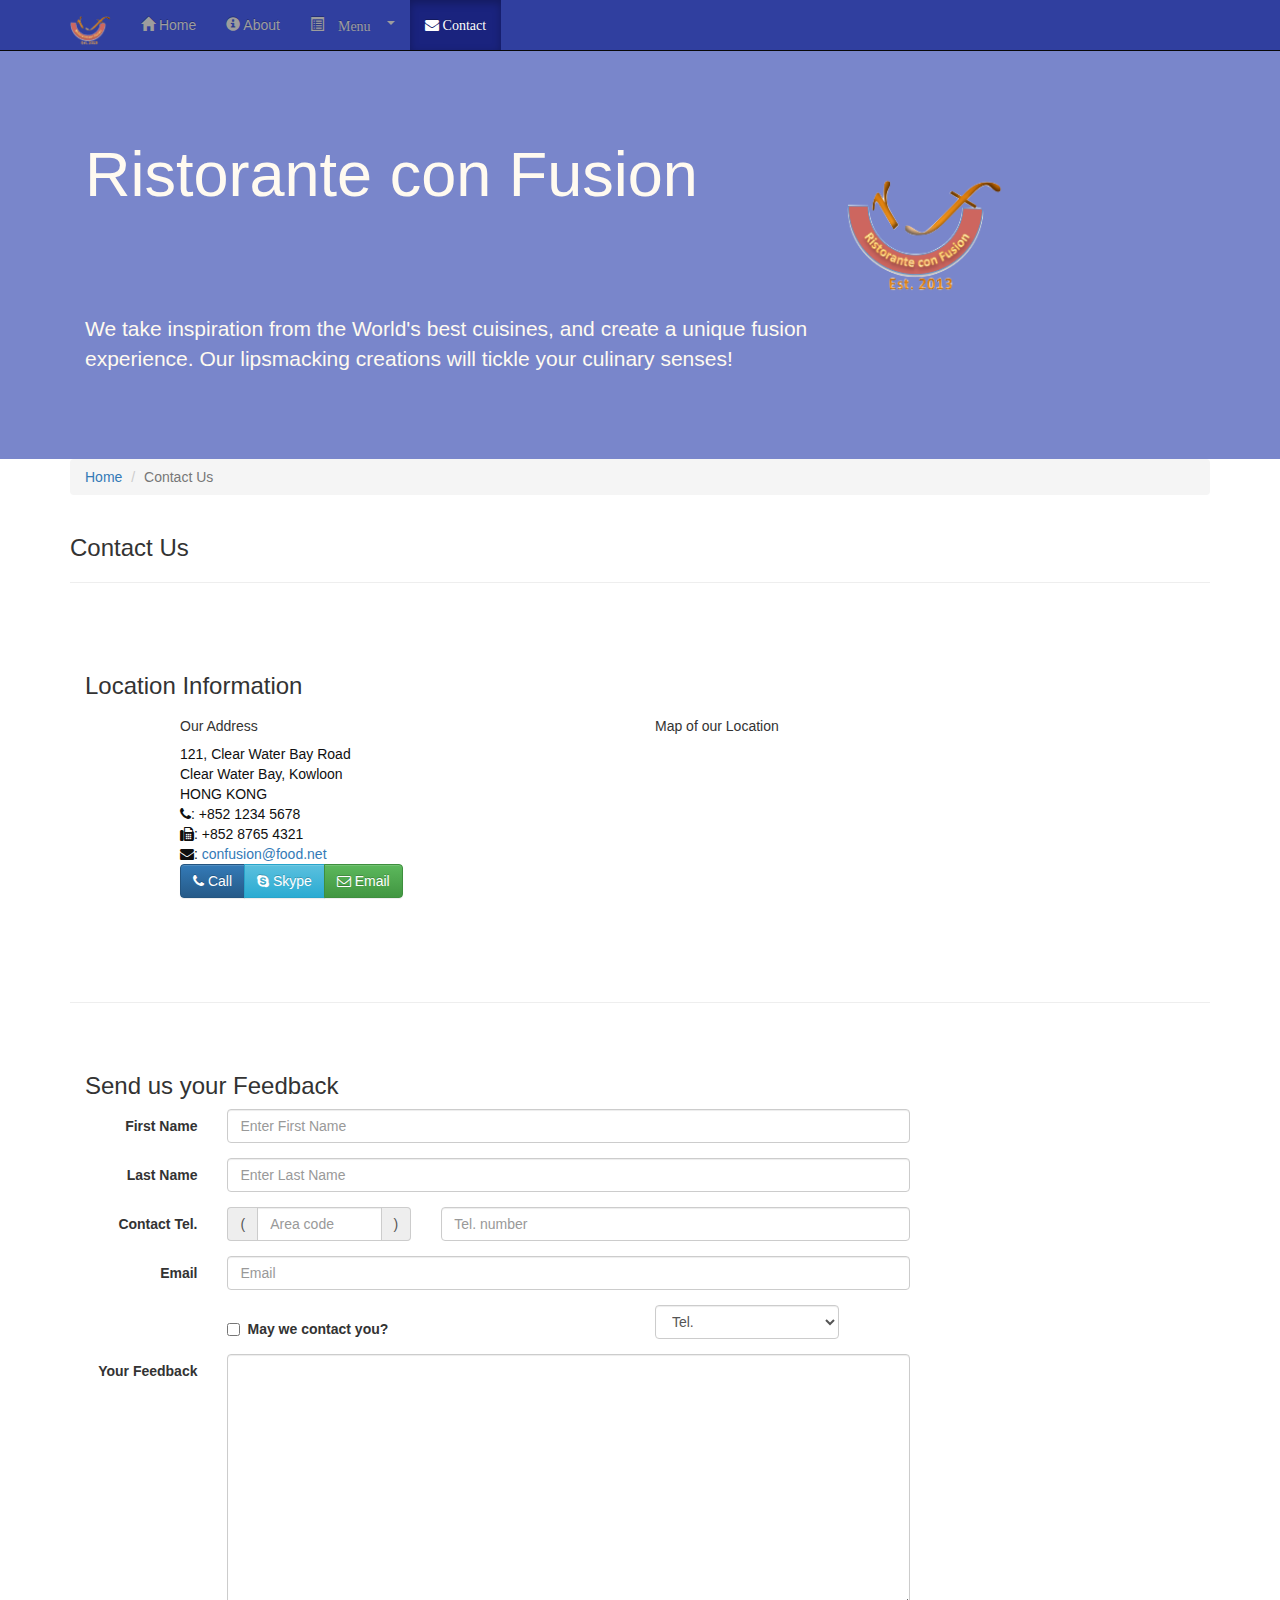
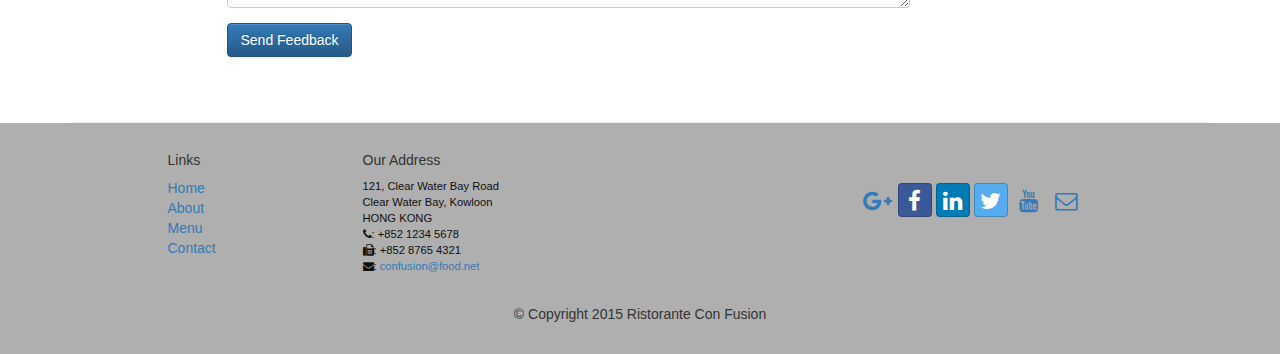
<file: contactus.html>
<!DOCTYPE html>
<html lang="en">

<head>
     <meta charset="utf-8">
    <meta http-equiv="X-UA-Compatible" content="IE=edge">
    <meta name="viewport" content="width=device-width, initial-scale=1">
    <!-- The above 3 meta tags *must* come first in the head; any other head 
         content must come *after* these tags -->
    <title>Ristorante Con Fusion: About Us</title>
        <!-- Bootstrap -->
    <link href="css/bootstrap.min.css" rel="stylesheet">
    <link href="css/bootstrap-theme.min.css" rel="stylesheet">
    <link href="css/font-awesome.min.css" rel="stylesheet">
    <link href="css/bootstrap-social.css" rel="stylesheet">
    <link href="css/mystyles.css" rel="stylesheet">

    <!-- HTML5 shim and Respond.js for IE8 support of HTML5 elements and media queries -->
    <!-- WARNING: Respond.js doesn't work if you view the page via file:// -->
    <!--[if lt IE 9]>
      <script src="https://oss.maxcdn.com/html5shiv/3.7.2/html5shiv.min.js"></script>
      <script src="https://oss.maxcdn.com/respond/1.4.2/respond.min.js"></script>
    <![endif]-->
</head>

<body>
    <nav class="navbar navbar-inverse navbar-fixed-top" role="navigation">
        <div class="container">
            <div class="navbar-header">
                <button type="button" class="navbar-toggle collapsed" data-toggle="collapse" data-target="#navbar" aria-expanded="false" aria-controls="navbar">
                    <span class="sr-only">Toggle navigation</span>
                    <span class="icon-bar"></span>
                    <span class="icon-bar"></span>
                    <span class="icon-bar"></span>
                </button>
                <a class="navbar-brand" href="Index.html"><img src="img/logo.png" height=30 width=41></a>
            </div>
            <div id="navbar" class="navbar-collapse collapse">
                <ul class="nav navbar-nav">
                    <li><a href="index.html"><span class="glyphicon glyphicon-home"
                         aria-hidden="true"></span> Home</a></li>
                    <li><a href="aboutus.html">
                        <span class="glyphicon glyphicon-info-sign"
                         aria-hidden="true"></span> About</a></li>
                    <li class="dropdown">
                        <a href="#" class="dropdown-toggle" data-toggle="dropdown"
                         role="button" aria-haspopup="true" aria-expanded="false"> <span class="glyphicon glyphicon-list-alt">
                         Menu <span class="caret"></span></a>
                        <ul class="dropdown-menu">
                            <li><a href="#">Appetizers</a></li>
                            <li><a href="#">Main Courses</a></li>
                            <li><a href="#">Desserts</a></li>
                            <li><a href="#">Drinks</a></li>
                            <li role="separator" class="divider"></li>
                            <li class="dropdown-header">Specials</li>
                            <li><a href="#">Lunch Buffet</a></li>
                            <li><a href="#">Weekend Brunch</a></li>
                        </ul>
                    </li>
                    <li class="active"><a href="#"> <span class="fa fa-envelope"> Contact</a></li>
                </ul>
            </div>
        </div>
    </nav>  
    <header class="jumbotron">

        <!-- Main component for a primary marketing message or call to action -->

        <div class="container">
            <div class="row row-header">
                <div class="col-xs-12 col-sm-8">
                    <h1>Ristorante con Fusion</h1>
                    <p style="padding:40px;"></p>
                    <p>We take inspiration from the World's best cuisines, and create a unique fusion experience. Our lipsmacking creations will tickle your culinary senses!</p>
                </div>
                <div class="col-xs-12 col-sm-2">
                    <p style="padding:20px;"></p>
                    <img src="img/logo.png" class="img-responsive">
                </div>
            </div>
        </div>
    </header>

    <div class="container">
        <div class="row">
            <div class="col-xs-12">
               <ul class="breadcrumb">
                   <li><a href="index.html">Home</a></li>
                   <li class="active">Contact Us</li>
               </ul>
            </div>
            <div class="col-xs-12">
               <h3>Contact Us</h3>
               <hr>
            </div>
        </div>
        
        <div class="row row-content">
           <div class="col-xs-12">
              <h3>Location Information</h3> 
           </div>
            <div class="col-xs-12 col-sm-4 col-sm-offset-1">
                   <h5>Our Address</h5>
                    <address style="font-size: 100%">
		              121, Clear Water Bay Road<br>
		              Clear Water Bay, Kowloon<br>
		              HONG KONG<br>
		              <i class="fa fa-phone"></i>: +852 1234 5678<br>
		              <i class="fa fa-fax"></i>: +852 8765 4321<br>
		              <i class="fa fa-envelope"></i>: 
                        <a href="mailto:confusion@food.net">confusion@food.net</a>
		           </address>
            </div>
            <div class="col-xs-12 col-sm-6 col-sm-offset-1">
                <h5>Map of our Location</h5>
            </div>
            <div class="col-xs-12 col-sm-11 col-sm-offset-1">
            
                  <div class="btn-group" role="group" aria-label="...">
                    <a type="button" class="btn btn-primary" href="tel:+85212345678"><i class="fa fa-phone"></i> Call</a>
                    <a type="button" class="btn btn-info"><i class="fa fa-skype"></i> Skype</a>
                    <a type="button" class="btn btn-success" href="mailto:confusion@food.net"><i class="fa fa-envelope-o"></i> Email</a>
                </div>
            </div>
        </div>

        <div class="row row-content">
           <div class="col-xs-12">
              <h3>Send us your Feedback</h3> 
           </div>
           
            <div class="col-xs-12 col-sm-9">
                 <form class="form-horizontal" role="form">
                    <div class="form-group">
                    <label for="firstname" class="col-sm-2 control-label">First Name</label>  <div class="col-sm-10">
                        <input type="text" class="form-control" id="firstname" name="firstname" placeholder="Enter First Name">
                        </div>
                    </div>
                    
                    
                    <div class="form-group">
                        <label for="lastname" class="col-sm-2 control-label">Last Name</label>
                        <div class="col-sm-10">
                            <input type="text" class="form-control" id="lastname" name="lastname" placeholder="Enter Last Name">
                        </div>
                    </div>
                    
                    
                   <div class="form-group">
                        <label for="telnum" class="col-xs-12 col-sm-2 control-label">Contact Tel.</label>
                        <div class="col-xs-5 col-sm-4 col-md-3">
                            <div class="input-group">
                                <div class="input-group-addon">(</div>
                                    <input type="tel" class="form-control" id="areacode" name="areacode" placeholder="Area code">
                                <div class="input-group-addon">)</div>
                            </div>
                        </div>
                        <div class="col-xs-7 col-sm-6 col-md-7">
                                    <input type="tel" class="form-control" id="telnum" name="telnum" placeholder="Tel. number">
                        </div>
                    </div>
                    
                    
                    <div class="form-group">
                        <label for="emailid" class="col-sm-2 control-label">Email</label>
                        <div class="col-sm-10">
                            <input type="email" class="form-control" id="emailid" name="emailid" placeholder="Email">
                        </div>
                    </div>
                    
                    
                    <div class="form-group">
                       <div class="checkbox col-sm-5 col-sm-offset-2">
                            <label class="checkbox-inline">
                                <input type="checkbox" name="approve" value="">
                                <strong>May we contact you?</strong>
                            </label>
                        </div>
                        <div class="col-sm-3 col-sm-offset-1">
                            <select class="form-control">
                                <option>Tel.</option>
                                <option>Email</option>
                            </select>
                        </div>
                    </div>
                    
                    
                    <div class="form-group">
                        <label for="feedback" class="col-sm-2 control-label">Your Feedback</label>
                        <div class="col-sm-10">
                            <textarea class="form-control" id="feedback" name="feedback" rows="12"></textarea>
                        </div>
                    </div>
                    
                     <div class="form-group">
                        <div class="col-sm-offset-2 col-sm-10">
                            <button type="submit" class="btn btn-primary">Send Feedback</button>
                        </div>
                    </div> 
                
                </form>

            </div>
             <div class="col-xs-12 col-sm-3">
                <p style="padding:20px;"></p>
            </div>
       </div>

    </div>

    <footer class="row-footer">
        <div class="container">
            <div class="row">             
                <div class="col-xs-5 col-xs-offset-1 col-sm-2 col-sm-offset-1">
                    <h5>Links</h5>
                    <ul class="list-unstyled">
                        <li><a href="#">Home</a></li>
                        <li><a href="#">About</a></li>
                        <li><a href="#">Menu</a></li>
                        <li><a href="#">Contact</a></li>
                    </ul>
                </div>
                <div class="col-xs-6 col-sm-5">
                    <h5>Our Address</h5>
                    <address>
		              121, Clear Water Bay Road<br>
		              Clear Water Bay, Kowloon<br>
		              HONG KONG<br>
		              <i class="fa fa-phone"></i>: +852 1234 5678<br>
		              <i class="fa fa-fax"></i>: +852 8765 4321<br>
		              <i class="fa fa-envelope"></i>: 
                        <a href="mailto:confusion@food.net">confusion@food.net</a>
		           </address>
                </div>
                <div class="col-xs-12 col-sm-4">
                    <div class="nav navbar-nav" style="padding: 40px 10px;">
                        <a class="btn btn-social-icon btn-google-plus" href="http://google.com/+"><i class="fa fa-google-plus"></i></a>
                        <a class="btn btn-social-icon btn-facebook" href="http://www.facebook.com/profile.php?id="><i class="fa fa-facebook"></i></a>
                        <a class="btn btn-social-icon btn-linkedin" href="http://www.linkedin.com/in/"><i class="fa fa-linkedin"></i></a>
                        <a class="btn btn-social-icon btn-twitter" href="http://twitter.com/"><i class="fa fa-twitter"></i></a>
                        <a class="btn btn-social-icon btn-youtube" href="http://youtube.com/"><i class="fa fa-youtube"></i></a>
                        <a class="btn btn-social-icon" href="mailto:"><i class="fa fa-envelope-o"></i></a>
                    </div>
                </div>
                <div class="col-xs-12">
                    <p style="padding:10px;"></p>
                    <p align=center>© Copyright 2015 Ristorante Con Fusion</p>
                </div>
            </div>
        </div>
    </footer>
    <!-- jQuery (necessary for Bootstrap's JavaScript plugins) -->
    <script src="https://ajax.googleapis.com/ajax/libs/jquery/1.11.3/jquery.min.js"></script>
    <!-- Include all compiled plugins (below), or include individual files as needed -->
    <script src="js/bootstrap.min.js"></script>
</body>

</html>
</file>
<file: stylesheets/stylesheet.css>
* {
  box-sizing: border-box; }

body {
  padding: 0;
  margin: 0;
  font-family: "Open Sans", "Helvetica Neue", Helvetica, Arial, sans-serif;
  font-size: 16px;
  line-height: 1.5;
  color: #606c71; }

a {
  color: #1e6bb8;
  text-decoration: none; }
  a:hover {
    text-decoration: underline; }

.btn {
  display: inline-block;
  margin-bottom: 1rem;
  color: rgba(255, 255, 255, 0.7);
  background-color: rgba(255, 255, 255, 0.08);
  border-color: rgba(255, 255, 255, 0.2);
  border-style: solid;
  border-width: 1px;
  border-radius: 0.3rem;
  transition: color 0.2s, background-color 0.2s, border-color 0.2s; }
  .btn + .btn {
    margin-left: 1rem; }

.btn:hover {
  color: rgba(255, 255, 255, 0.8);
  text-decoration: none;
  background-color: rgba(255, 255, 255, 0.2);
  border-color: rgba(255, 255, 255, 0.3); }

@media screen and (min-width: 64em) {
  .btn {
    padding: 0.75rem 1rem; } }

@media screen and (min-width: 42em) and (max-width: 64em) {
  .btn {
    padding: 0.6rem 0.9rem;
    font-size: 0.9rem; } }

@media screen and (max-width: 42em) {
  .btn {
    display: block;
    width: 100%;
    padding: 0.75rem;
    font-size: 0.9rem; }
    .btn + .btn {
      margin-top: 1rem;
      margin-left: 0; } }

.page-header {
  color: #fff;
  text-align: center;
  background-color: #159957;
  background-image: linear-gradient(120deg, #155799, #159957); }

@media screen and (min-width: 64em) {
  .page-header {
    padding: 5rem 6rem; } }

@media screen and (min-width: 42em) and (max-width: 64em) {
  .page-header {
    padding: 3rem 4rem; } }

@media screen and (max-width: 42em) {
  .page-header {
    padding: 2rem 1rem; } }

.project-name {
  margin-top: 0;
  margin-bottom: 0.1rem; }

@media screen and (min-width: 64em) {
  .project-name {
    font-size: 3.25rem; } }

@media screen and (min-width: 42em) and (max-width: 64em) {
  .project-name {
    font-size: 2.25rem; } }

@media screen and (max-width: 42em) {
  .project-name {
    font-size: 1.75rem; } }

.project-tagline {
  margin-bottom: 2rem;
  font-weight: normal;
  opacity: 0.7; }

@media screen and (min-width: 64em) {
  .project-tagline {
    font-size: 1.25rem; } }

@media screen and (min-width: 42em) and (max-width: 64em) {
  .project-tagline {
    font-size: 1.15rem; } }

@media screen and (max-width: 42em) {
  .project-tagline {
    font-size: 1rem; } }

.main-content :first-child {
  margin-top: 0; }
.main-content img {
  max-width: 100%; }
.main-content h1, .main-content h2, .main-content h3, .main-content h4, .main-content h5, .main-content h6 {
  margin-top: 2rem;
  margin-bottom: 1rem;
  font-weight: normal;
  color: #159957; }
.main-content p {
  margin-bottom: 1em; }
.main-content code {
  padding: 2px 4px;
  font-family: Consolas, "Liberation Mono", Menlo, Courier, monospace;
  font-size: 0.9rem;
  color: #383e41;
  background-color: #f3f6fa;
  border-radius: 0.3rem; }
.main-content pre {
  padding: 0.8rem;
  margin-top: 0;
  margin-bottom: 1rem;
  font: 1rem Consolas, "Liberation Mono", Menlo, Courier, monospace;
  color: #567482;
  word-wrap: normal;
  background-color: #f3f6fa;
  border: solid 1px #dce6f0;
  border-radius: 0.3rem; }
  .main-content pre > code {
    padding: 0;
    margin: 0;
    font-size: 0.9rem;
    color: #567482;
    word-break: normal;
    white-space: pre;
    background: transparent;
    border: 0; }
.main-content .highlight {
  margin-bottom: 1rem; }
  .main-content .highlight pre {
    margin-bottom: 0;
    word-break: normal; }
.main-content .highlight pre, .main-content pre {
  padding: 0.8rem;
  overflow: auto;
  font-size: 0.9rem;
  line-height: 1.45;
  border-radius: 0.3rem; }
.main-content pre code, .main-content pre tt {
  display: inline;
  max-width: initial;
  padding: 0;
  margin: 0;
  overflow: initial;
  line-height: inherit;
  word-wrap: normal;
  background-color: transparent;
  border: 0; }
  .main-content pre code:before, .main-content pre code:after, .main-content pre tt:before, .main-content pre tt:after {
    content: normal; }
.main-content ul, .main-content ol {
  margin-top: 0; }
.main-content blockquote {
  padding: 0 1rem;
  margin-left: 0;
  color: #819198;
  border-left: 0.3rem solid #dce6f0; }
  .main-content blockquote > :first-child {
    margin-top: 0; }
  .main-content blockquote > :last-child {
    margin-bottom: 0; }
.main-content table {
  display: block;
  width: 100%;
  overflow: auto;
  word-break: normal;
  word-break: keep-all; }
  .main-content table th {
    font-weight: bold; }
  .main-content table th, .main-content table td {
    padding: 0.5rem 1rem;
    border: 1px solid #e9ebec; }
.main-content dl {
  padding: 0; }
  .main-content dl dt {
    padding: 0;
    margin-top: 1rem;
    font-size: 1rem;
    font-weight: bold; }
  .main-content dl dd {
    padding: 0;
    margin-bottom: 1rem; }
.main-content hr {
  height: 2px;
  padding: 0;
  margin: 1rem 0;
  background-color: #eff0f1;
  border: 0; }

@media screen and (min-width: 64em) {
  .main-content {
    max-width: 64rem;
    padding: 2rem 6rem;
    margin: 0 auto;
    font-size: 1.1rem; } }

@media screen and (min-width: 42em) and (max-width: 64em) {
  .main-content {
    padding: 2rem 4rem;
    font-size: 1.1rem; } }

@media screen and (max-width: 42em) {
  .main-content {
    padding: 2rem 1rem;
    font-size: 1rem; } }

.site-footer {
  padding-top: 2rem;
  margin-top: 2rem;
  border-top: solid 1px #eff0f1; }

.site-footer-owner {
  display: block;
  font-weight: bold; }

.site-footer-credits {
  color: #819198; }

@media screen and (min-width: 64em) {
  .site-footer {
    font-size: 1rem; } }

@media screen and (min-width: 42em) and (max-width: 64em) {
  .site-footer {
    font-size: 1rem; } }

@media screen and (max-width: 42em) {
  .site-footer {
    font-size: 0.9rem; } }
</file>
<file: stylesheets/github-light.css>
/*
The MIT License (MIT)

Copyright (c) 2016 GitHub, Inc.

Permission is hereby granted, free of charge, to any person obtaining a copy
of this software and associated documentation files (the "Software"), to deal
in the Software without restriction, including without limitation the rights
to use, copy, modify, merge, publish, distribute, sublicense, and/or sell
copies of the Software, and to permit persons to whom the Software is
furnished to do so, subject to the following conditions:

The above copyright notice and this permission notice shall be included in all
copies or substantial portions of the Software.

THE SOFTWARE IS PROVIDED "AS IS", WITHOUT WARRANTY OF ANY KIND, EXPRESS OR
IMPLIED, INCLUDING BUT NOT LIMITED TO THE WARRANTIES OF MERCHANTABILITY,
FITNESS FOR A PARTICULAR PURPOSE AND NONINFRINGEMENT. IN NO EVENT SHALL THE
AUTHORS OR COPYRIGHT HOLDERS BE LIABLE FOR ANY CLAIM, DAMAGES OR OTHER
LIABILITY, WHETHER IN AN ACTION OF CONTRACT, TORT OR OTHERWISE, ARISING FROM,
OUT OF OR IN CONNECTION WITH THE SOFTWARE OR THE USE OR OTHER DEALINGS IN THE
SOFTWARE.

*/

.pl-c /* comment */ {
  color: #969896;
}

.pl-c1 /* constant, variable.other.constant, support, meta.property-name, support.constant, support.variable, meta.module-reference, markup.raw, meta.diff.header */,
.pl-s .pl-v /* string variable */ {
  color: #0086b3;
}

.pl-e /* entity */,
.pl-en /* entity.name */ {
  color: #795da3;
}

.pl-smi /* variable.parameter.function, storage.modifier.package, storage.modifier.import, storage.type.java, variable.other */,
.pl-s .pl-s1 /* string source */ {
  color: #333;
}

.pl-ent /* entity.name.tag */ {
  color: #63a35c;
}

.pl-k /* keyword, storage, storage.type */ {
  color: #a71d5d;
}

.pl-s /* string */,
.pl-pds /* punctuation.definition.string, string.regexp.character-class */,
.pl-s .pl-pse .pl-s1 /* string punctuation.section.embedded source */,
.pl-sr /* string.regexp */,
.pl-sr .pl-cce /* string.regexp constant.character.escape */,
.pl-sr .pl-sre /* string.regexp source.ruby.embedded */,
.pl-sr .pl-sra /* string.regexp string.regexp.arbitrary-repitition */ {
  color: #183691;
}

.pl-v /* variable */ {
  color: #ed6a43;
}

.pl-id /* invalid.deprecated */ {
  color: #b52a1d;
}

.pl-ii /* invalid.illegal */ {
  color: #f8f8f8;
  background-color: #b52a1d;
}

.pl-sr .pl-cce /* string.regexp constant.character.escape */ {
  font-weight: bold;
  color: #63a35c;
}

.pl-ml /* markup.list */ {
  color: #693a17;
}

.pl-mh /* markup.heading */,
.pl-mh .pl-en /* markup.heading entity.name */,
.pl-ms /* meta.separator */ {
  font-weight: bold;
  color: #1d3e81;
}

.pl-mq /* markup.quote */ {
  color: #008080;
}

.pl-mi /* markup.italic */ {
  font-style: italic;
  color: #333;
}

.pl-mb /* markup.bold */ {
  font-weight: bold;
  color: #333;
}

.pl-md /* markup.deleted, meta.diff.header.from-file */ {
  color: #bd2c00;
  background-color: #ffecec;
}

.pl-mi1 /* markup.inserted, meta.diff.header.to-file */ {
  color: #55a532;
  background-color: #eaffea;
}

.pl-mdr /* meta.diff.range */ {
  font-weight: bold;
  color: #795da3;
}

.pl-mo /* meta.output */ {
  color: #1d3e81;
}
</file>
<file: css/mystyles.css>
/* LESS Document */
.row-header {
  margin: 0px auto;
  padding: 0px 0px;
}
.row-content {
  margin: 0px auto;
  padding: 50px 0px;
  border-bottom: 1px ridge;
  min-height: 400px;
}
.row-footer {
  margin: 0px auto;
  padding: 20px 0px;
  background-color: #AfAfAf;
}
.jumbotron {
  margin: 0px auto;
  padding: 70px 30px;
  background: #7986CB;
  color: floralwhite;
}
.carousel {
  background: #1a237e;
}
.carousel .item {
  height: 300px;
}
.carousel .item img {
  left: 0;
  min-height: 300px;
  position: absolute;
  top: 0;
}
.navbar-inverse {
  background: #303f9f;
  color: #ffffff;
}
.navbar-inverse .navbar-nav > .active > a {
  background: #1a237e;
  color: #ffffff;
}
.navbar-inverse .navbar-nav > .active > a:hover {
  background: #1a237e;
  color: #ffffff;
}
.navbar-inverse .navbar-nav > .active > a:focus {
  background: #1a237e;
  color: #ffffff;
}
.navbar-inverse .navbar-nav > .open > a {
  background: #1a237e;
  color: #ffffff;
}
.navbar-inverse .navbar-nav > .open > a:hover {
  background: #1a237e;
  color: #ffffff;
}
.navbar-inverse .navbar-nav > .open > a:focus {
  background: #1a237e;
  color: #ffffff;
}
.navbar-inverse .navbar-nav .open .dropdown-menu > li > a {
  background-color: #303f9f;
  color: #eeeeee;
}
.navbar-inverse .navbar-nav .open .dropdown-menu > li > a:hover {
  color: #000000;
}
.navbar-inverse .navbar-nav .open .dropdown-menu {
  background-color: #303f9f;
  color: #eeeeee;
}
address {
  color: #0f0f0f;
  font-size: 80%;
  margin: 0px;
}
body {
  align: center;
  padding: 50px 0px 0px 0px;
  z-index: 0;
}
.tab-content {
  border-bottom: 1px solid #dddddd;
  border-left: 1px solid #dddddd;
  border-right: 1px solid #dddddd;
  padding: 10px;
}
.affix {
  top: 100px;
}
#carouselButtons {
  bottom: 0px;
  position: absolute;
  right: 0px;
}
</file>
